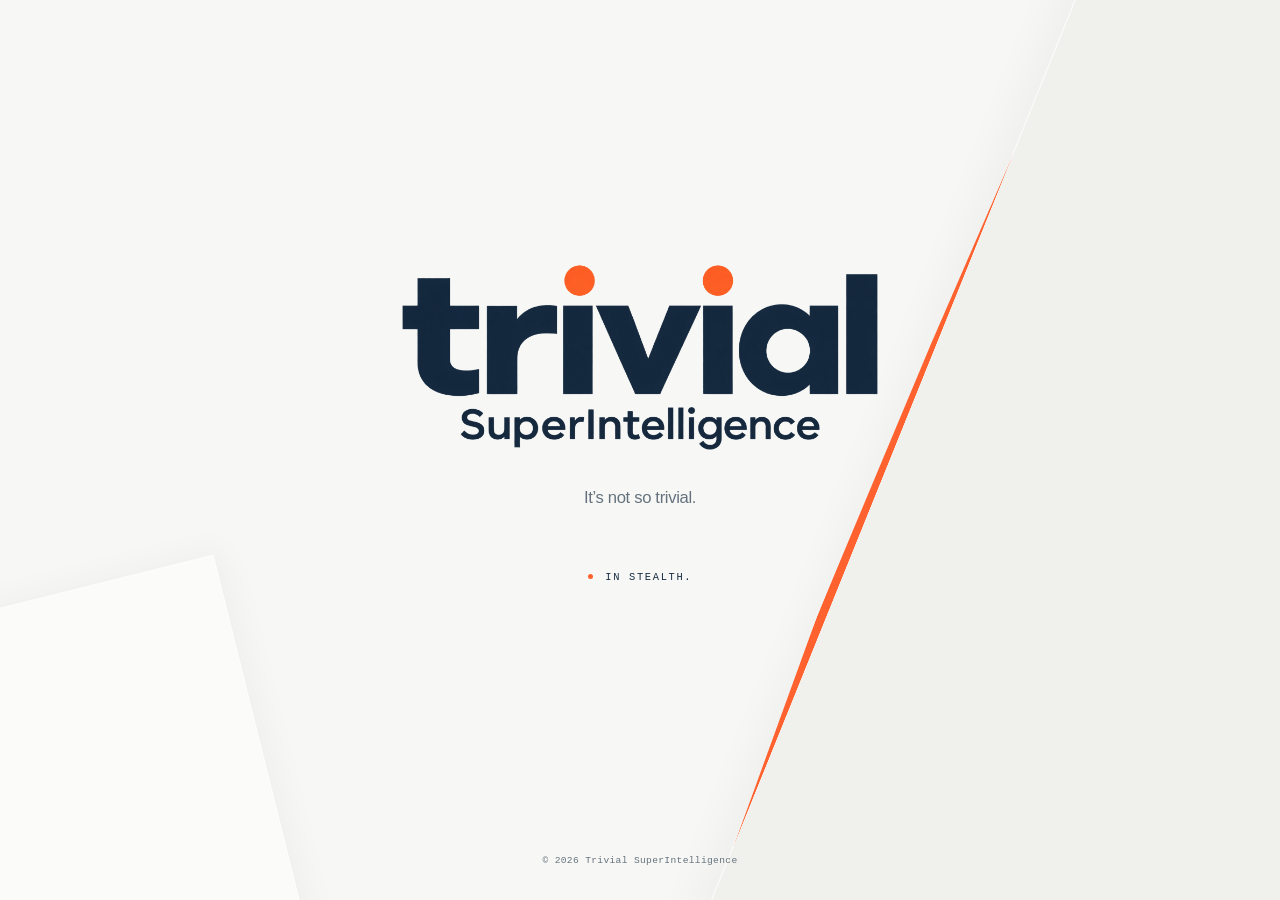
<file: index.html>
<!doctype html>
<html lang="en">
  <head>
    <meta charset="utf-8" />
    <meta name="viewport" content="width=device-width, initial-scale=1" />
    <meta name="theme-color" content="#f7f8f5" />
    <meta name="color-scheme" content="light" />
    <meta name="description" content="Trivial SuperIntelligence. Currently in stealth. It's not so trivial." />
    <meta name="robots" content="noindex, nofollow, noarchive" />
    <meta property="og:type" content="website" />
    <meta property="og:url" content="https://trivial.si/" />
    <meta property="og:title" content="Trivial SuperIntelligence — In stealth" />
    <meta property="og:description" content="It's not so trivial. Currently in stealth." />
    <meta name="twitter:card" content="summary" />
    <link rel="canonical" href="https://trivial.si/" />
    <link rel="icon" href="./assets/favicon.svg" type="image/svg+xml" />
    <link rel="stylesheet" href="./styles.css" />
    <script src="./script.js" defer></script>
    <title>Trivial SuperIntelligence — In stealth</title>
  </head>
  <body>
    <a class="skip-link" href="#main">Skip to content</a>

    <div class="paper-scene" aria-hidden="true">
      <div class="paper-plane plane-upper"><span class="orange-seam"></span></div>
      <div class="paper-plane plane-lower"></div>
    </div>

    <div class="page-shell">
      <main id="main" class="stealth" aria-labelledby="brand-title">
        <div class="identity">
          <h1 id="brand-title" class="brand-title">
            <img class="brand-logo" src="./assets/trivial-superintelligence-flat.png" width="2022" height="778" alt="Trivial SuperIntelligence" fetchpriority="high" />
          </h1>
          <p class="tagline">It’s not so trivial.</p>
          <p class="stealth-label">
            <span class="status-light" aria-hidden="true"></span>
            In stealth.
          </p>
        </div>

      </main>

      <footer class="site-footer">
        <span>© <span data-year>2026</span> Trivial SuperIntelligence</span>
      </footer>
    </div>
  </body>
</html>
</file>
<file: styles.css>
:root {
  --paper: #f7f8f5;
  --ink: #152a40;
  --muted: #65727d;
  --orange: #ff622e;
  --sans: "Helvetica Neue", Arial, ui-sans-serif, system-ui, sans-serif;
  --mono: "SFMono-Regular", Consolas, "Liberation Mono", monospace;
  color-scheme: light;
}

*, *::before, *::after { box-sizing: border-box; }
html { background: var(--paper); }
body { margin: 0; color: var(--ink); font-family: var(--sans); -webkit-font-smoothing: antialiased; }
::selection { background: var(--ink); color: var(--paper); }
a { color: inherit; text-decoration: none; }
a:focus-visible { outline: 2px solid var(--ink); outline-offset: 6px; }
.skip-link { position: fixed; z-index: 10; top: 1rem; left: 1rem; padding: .75rem 1rem; transform: translateY(-200%); background: var(--ink); color: var(--paper); }
.skip-link:focus { transform: translateY(0); }

.paper-scene {
  position: fixed;
  z-index: 0;
  inset: 0;
  overflow: hidden;
  pointer-events: none;
  --paper-x: 0px;
  --paper-y: 0px;
}
.paper-plane { position: absolute; transition: transform 1.4s cubic-bezier(.2,.65,.3,1); }
.plane-upper {
  top: -35vh;
  left: 94vw;
  width: 60vw;
  height: 155vh;
  background: #f0f1ed;
  transform-origin: top left;
  transform: translate(var(--paper-x), var(--paper-y)) rotate(22deg);
  box-shadow: -1px 0 0 rgba(255,255,255,.8), -16px 4px 42px rgba(21,42,64,.035);
}
.orange-seam {
  position: absolute;
  top: 36%;
  bottom: 10%;
  left: -9px;
  width: 9px;
  background: var(--orange);
  clip-path: polygon(100% 0, 100% 100%, 0 67%, 40% 28%);
}
.plane-lower {
  top: 72vh;
  left: -42vw;
  width: 66vw;
  height: 75vh;
  background: #fbfcf9;
  transform-origin: center;
  transform: translate(calc(var(--paper-x) * -.6), calc(var(--paper-y) * -.6)) rotate(-14deg);
  box-shadow: 1px -1px 0 rgba(255,255,255,.8), 10px -6px 32px rgba(21,42,64,.035);
}

.page-shell {
  position: relative;
  z-index: 1;
  display: flex;
  min-height: 100svh;
  padding-inline: clamp(1.5rem, 5vw, 5rem);
  flex-direction: column;
}
.stealth {
  display: grid;
  min-height: 30rem;
  flex: 1;
  place-items: center;
  padding: 6rem 0 4rem;
}
.identity {
  display: flex;
  width: min(100%, 34rem);
  align-items: center;
  flex-direction: column;
  animation: arrive .8s ease both;
}
.brand-title { width: 100%; margin: 0; line-height: 0; }
.brand-logo { display: block; width: 100%; height: auto; }
.tagline {
  margin: 1.5rem 0 0;
  color: var(--muted);
  text-align: center;
  font-size: clamp(1rem, 1.3vw, 1.15rem);
  letter-spacing: -.02em;
}
.stealth-label {
  display: inline-flex;
  min-height: 2.6rem;
  margin: 3rem 0 0;
  align-items: center;
  gap: .75rem;
  font-family: var(--mono);
  font-size: .65rem;
  letter-spacing: .16em;
  text-transform: uppercase;
}
.status-light { width: .35rem; height: .35rem; border-radius: 50%; background: var(--orange); }
.site-footer {
  display: flex;
  min-height: 5rem;
  align-items: center;
  justify-content: center;
  color: var(--muted);
  font-family: var(--mono);
  font-size: .6rem;
  letter-spacing: .035em;
  text-align: center;
}

@keyframes arrive {
  from { opacity: .15; transform: translateY(.5rem); }
  to { opacity: 1; transform: translateY(0); }
}

@media (max-width: 48rem) {
  .stealth { min-height: 28rem; padding: 4rem 0 3rem; }
  .identity { width: min(100%, 26rem); }
  .tagline { margin-top: 1.2rem; font-size: .95rem; }
  .stealth-label { margin-top: 2.25rem; font-size: .6rem; }
  .plane-upper {
    left: 125vw;
    width: 95vw;
    transform: translate(var(--paper-x), var(--paper-y)) rotate(10deg);
  }
  .plane-lower { left: -73vw; width: 95vw; top: 79vh; }
  .orange-seam { width: 6px; left: -6px; }
  .site-footer { min-height: 4rem; font-size: .53rem; }
}
@media (prefers-reduced-motion: reduce) {
  *, *::before, *::after { animation: none !important; transition: none !important; }
}
@media (forced-colors: active) {
  .paper-scene { display: none; }
  .status-light { background: CanvasText; }
}
</file>
